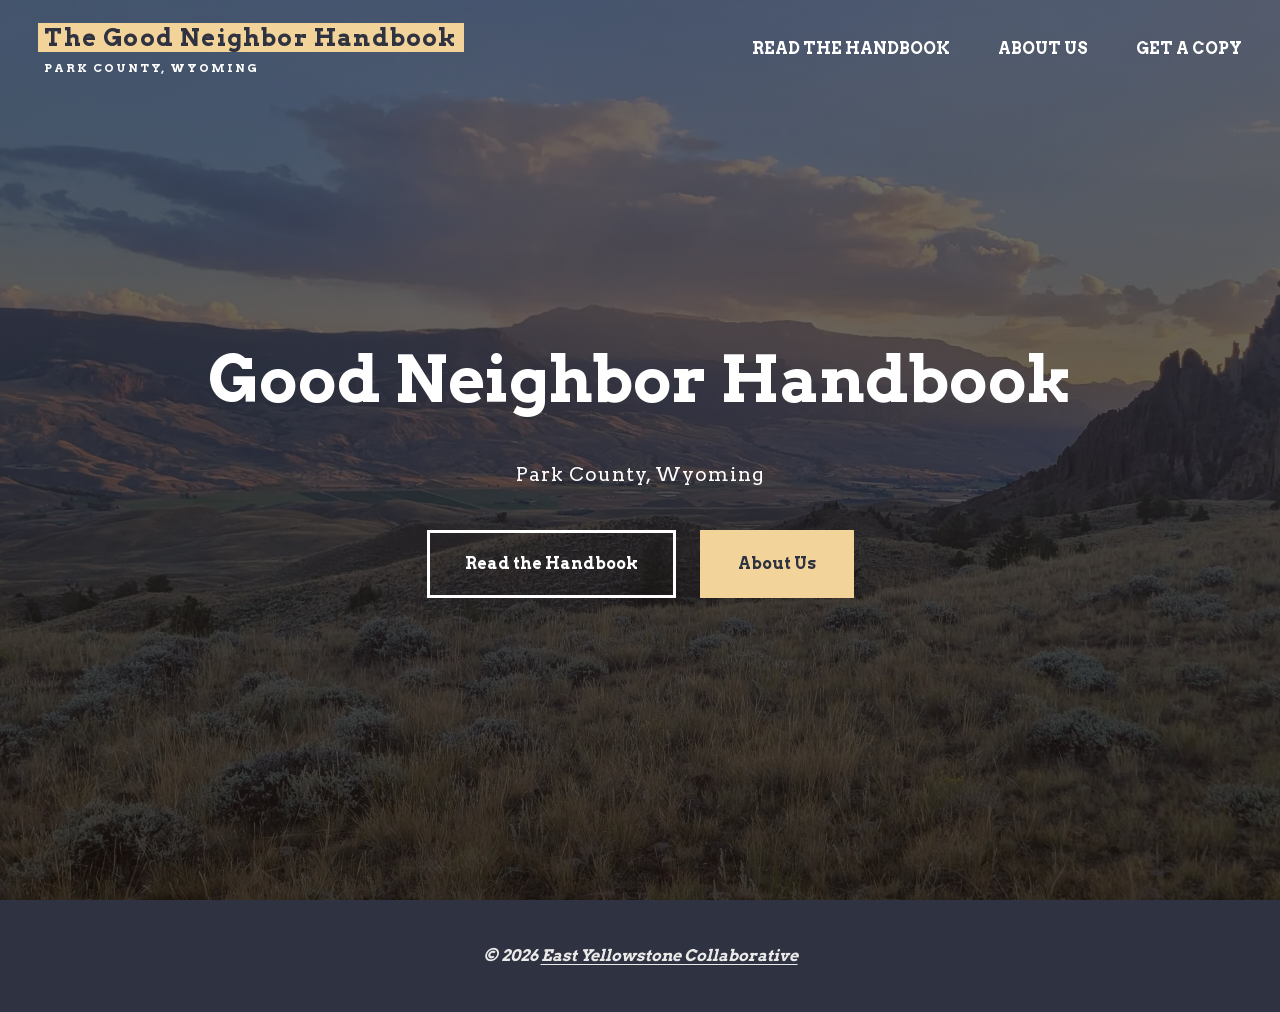
<file: index.html>
<!doctype html>
<html lang="en">
<head>
  <meta charset="utf-8">
  <meta name="viewport" content="width=device-width, initial-scale=1">
  <!-- If the page content changes, update the title and the description lines below to match -->
  <title>The Good Neighbor Handbook | Park County, Wyoming</title>
  <meta name="description" content="The Park County Good Neighbor Handbook is a guide to living and landowning in Park County, Wyoming, created by the East Yellowstone Collaborative. Read it online or pick up a free copy.">
  <link rel="canonical" href="https://goodneighborhandbook.eastyellowstonecollaborative.org/">
  <meta property="og:type" content="website">
  <meta property="og:url" content="https://goodneighborhandbook.eastyellowstonecollaborative.org/">
  <meta property="og:site_name" content="The Good Neighbor Handbook">
  <meta property="og:title" content="The Good Neighbor Handbook | Park County, Wyoming">
  <meta property="og:description" content="A guide to living and landowning in Park County, Wyoming, created by the East Yellowstone Collaborative.">
  <meta property="og:image" content="https://goodneighborhandbook.eastyellowstonecollaborative.org/images/share.jpg">
  <meta property="og:image:width" content="1200">
  <meta property="og:image:height" content="630">
  <meta property="og:image:alt" content="Cover of the Park County Good Neighbor Handbook">
  <meta name="twitter:card" content="summary_large_image">
  <meta name="theme-color" content="#2f3240">
  <link rel="icon" href="/images/favicon-32.png" type="image/png">
  <link rel="apple-touch-icon" href="/images/apple-touch-icon.png">
  <link rel="preload" href="/fonts/arvo-700.woff2" as="font" type="font/woff2" crossorigin>
  <link rel="stylesheet" href="/css/site.css">
</head>
<body>
  <a class="skip-link" href="#main">Skip to main content</a>

  <div class="banner banner--home">
    <picture>
      <source type="image/webp"
              srcset="/images/absaroka-front-900.webp 900w, /images/absaroka-front-1600.webp 1600w, /images/absaroka-front-2400.webp 2400w"
              sizes="(max-aspect-ratio: 16/9) 178vh, 100vw">
      <img class="banner__photo" src="/images/absaroka-front-1600.jpg" width="1600" height="900" alt="" fetchpriority="high">
    </picture>

    <!-- MENU: repeated in all four .html files; change it in every one -->
    <header class="site-header">
      <a class="site-title" href="/" aria-current="page">
        <span class="site-title__name">The Good Neighbor Handbook</span>
        <span class="site-tagline">Park County, Wyoming</span>
      </a>
      <nav class="site-nav" aria-label="Main">
        <ul>
          <li><a href="/read/">Read the Handbook</a></li>
          <li><a href="/about-us/">About Us</a></li>
          <li><a href="/get-a-copy/">Get a Copy</a></li>
        </ul>
      </nav>
    </header>

    <main id="main" class="banner__body">
      <!-- EDIT: home page headline, subtitle and the two buttons -->
      <h1>Good Neighbor Handbook</h1>
      <p class="banner__lede">Park County, Wyoming</p>
      <div class="actions">
        <a class="button" href="/read/">Read the Handbook</a>
        <a class="button button--accent" href="/about-us/">About Us</a>
      </div>
    </main>
  </div>

  <!-- FOOTER: repeated on the three main pages; update the year in each -->
  <footer class="site-footer">
    <p>© 2026 <a href="https://eastyellowstonecollaborative.org">East Yellowstone Collaborative</a></p>
  </footer>
</body>
</html>
</file>
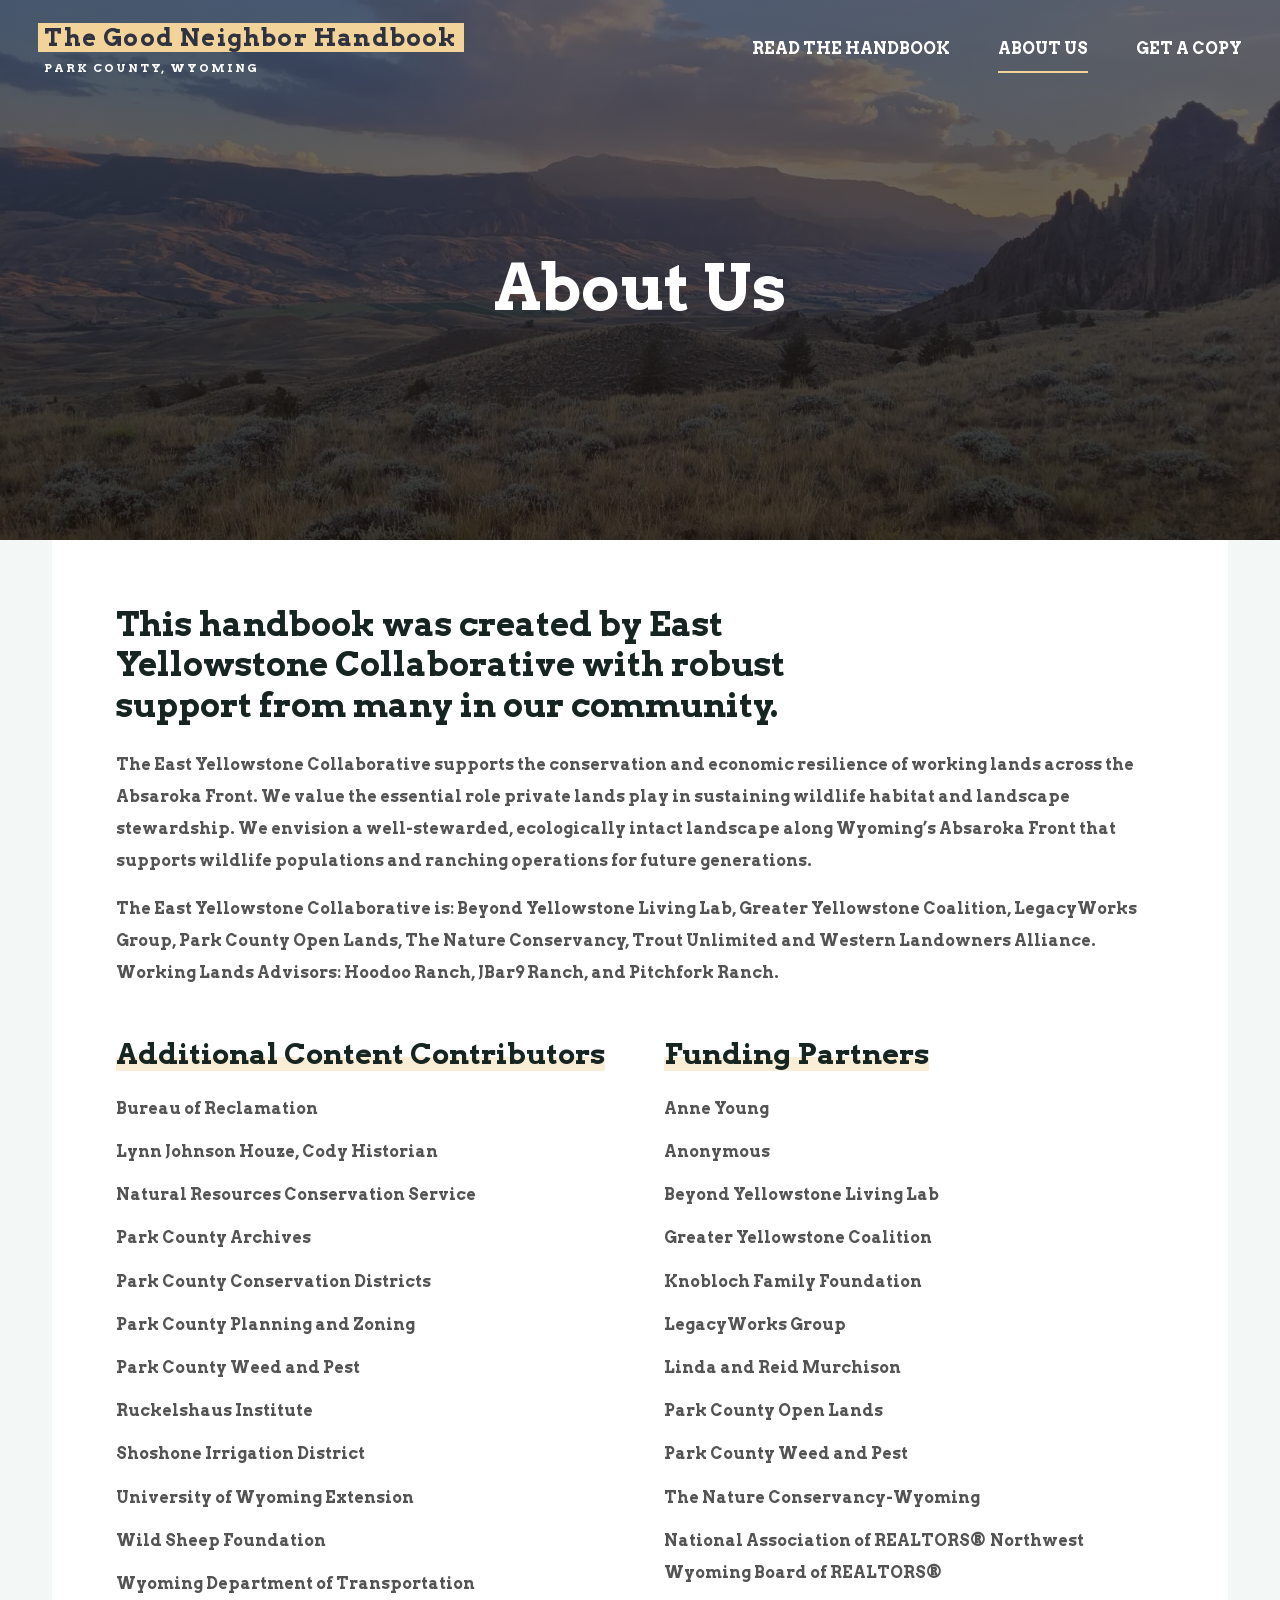
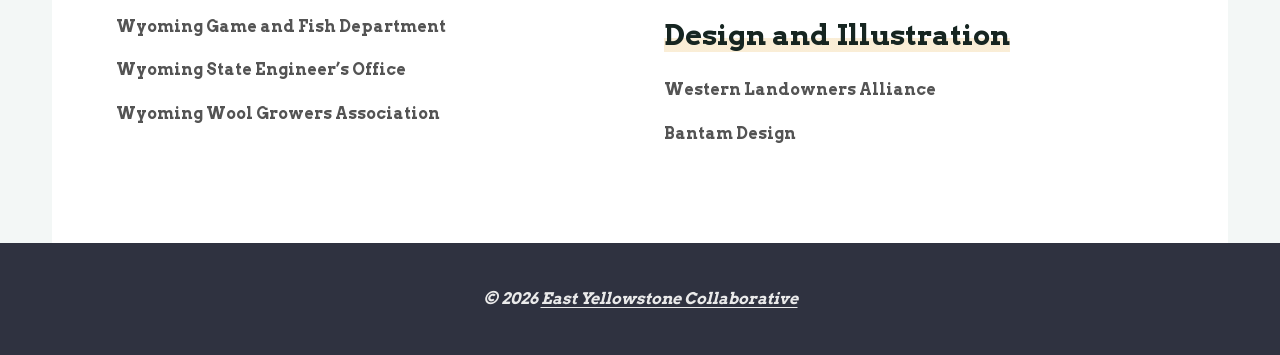
<file: about-us/index.html>
<!doctype html>
<html lang="en">
<head>
  <meta charset="utf-8">
  <meta name="viewport" content="width=device-width, initial-scale=1">
  <!-- If the page content changes, update the title and the description lines below to match -->
  <title>About Us | The Good Neighbor Handbook</title>
  <meta name="description" content="The Park County Good Neighbor Handbook was created by the East Yellowstone Collaborative with support from content contributors and funding partners across the community.">
  <link rel="canonical" href="https://goodneighborhandbook.eastyellowstonecollaborative.org/about-us/">
  <meta property="og:type" content="website">
  <meta property="og:url" content="https://goodneighborhandbook.eastyellowstonecollaborative.org/about-us/">
  <meta property="og:site_name" content="The Good Neighbor Handbook">
  <meta property="og:title" content="About Us | The Good Neighbor Handbook">
  <meta property="og:description" content="Who created the Park County Good Neighbor Handbook, and the contributors and funding partners who supported it.">
  <meta property="og:image" content="https://goodneighborhandbook.eastyellowstonecollaborative.org/images/share.jpg">
  <meta property="og:image:width" content="1200">
  <meta property="og:image:height" content="630">
  <meta property="og:image:alt" content="Cover of the Park County Good Neighbor Handbook">
  <meta name="twitter:card" content="summary_large_image">
  <meta name="theme-color" content="#2f3240">
  <link rel="icon" href="/images/favicon-32.png" type="image/png">
  <link rel="apple-touch-icon" href="/images/apple-touch-icon.png">
  <link rel="preload" href="/fonts/arvo-700.woff2" as="font" type="font/woff2" crossorigin>
  <link rel="stylesheet" href="/css/site.css">
</head>
<body>
  <a class="skip-link" href="#main">Skip to main content</a>

  <header class="banner banner--page">
    <picture>
      <source type="image/webp"
              srcset="/images/absaroka-front-900.webp 900w, /images/absaroka-front-1600.webp 1600w, /images/absaroka-front-2400.webp 2400w"
              sizes="(max-aspect-ratio: 8/3) 107vh, 100vw">
      <img class="banner__photo" src="/images/absaroka-front-1600.jpg" width="1600" height="900" alt="" fetchpriority="high">
    </picture>

    <!-- MENU: repeated in all four .html files; change it in every one -->
    <div class="site-header">
      <a class="site-title" href="/">
        <span class="site-title__name">The Good Neighbor Handbook</span>
        <span class="site-tagline">Park County, Wyoming</span>
      </a>
      <nav class="site-nav" aria-label="Main">
        <ul>
          <li><a href="/read/">Read the Handbook</a></li>
          <li><a href="/about-us/" aria-current="page">About Us</a></li>
          <li><a href="/get-a-copy/">Get a Copy</a></li>
        </ul>
      </nav>
    </div>

    <div class="banner__body">
      <h1>About Us</h1>
    </div>
  </header>

  <main id="main" class="content">
    <!-- EDIT: introduction -->
    <p class="lead">This handbook was created by East Yellowstone Collaborative with robust support from many in our community.</p>

    <p><strong>The East Yellowstone Collaborative</strong> supports the conservation and economic resilience of working lands across the Absaroka Front. We value the essential role private lands play in sustaining wildlife habitat and landscape stewardship. We envision a well-stewarded, ecologically intact landscape along Wyoming’s Absaroka Front that supports wildlife populations and ranching operations for future generations.</p>

    <p><strong>The East Yellowstone Collaborative is:</strong> Beyond Yellowstone Living Lab, Greater Yellowstone Coalition, LegacyWorks Group, Park County Open Lands, The Nature Conservancy, Trout Unlimited and Western Landowners Alliance. Working Lands Advisors: Hoodoo Ranch, JBar9 Ranch, and Pitchfork Ranch.</p>

    <div class="columns">
      <section aria-labelledby="contributors">
        <h2 id="contributors"><span>Additional Content Contributors</span></h2>
        <!-- EDIT: one <li> per contributor -->
        <ul class="plain-list" role="list">
          <li>Bureau of Reclamation</li>
          <li>Lynn Johnson Houze, Cody Historian</li>
          <li>Natural Resources Conservation Service</li>
          <li>Park County Archives</li>
          <li>Park County Conservation Districts</li>
          <li>Park County Planning and Zoning</li>
          <li>Park County Weed and Pest</li>
          <li>Ruckelshaus Institute</li>
          <li>Shoshone Irrigation District</li>
          <li>University of Wyoming Extension</li>
          <li>Wild Sheep Foundation</li>
          <li>Wyoming Department of Transportation</li>
          <li>Wyoming Game and Fish Department</li>
          <li>Wyoming State Engineer’s Office</li>
          <li>Wyoming Wool Growers Association</li>
        </ul>
      </section>

      <div>
        <section aria-labelledby="funders">
          <h2 id="funders"><span>Funding Partners</span></h2>
          <!-- EDIT: one <li> per funding partner -->
          <ul class="plain-list" role="list">
            <li>Anne Young</li>
            <li>Anonymous</li>
            <li>Beyond Yellowstone Living Lab</li>
            <li>Greater Yellowstone Coalition</li>
            <li>Knobloch Family Foundation</li>
            <li>LegacyWorks Group</li>
            <li>Linda and Reid Murchison</li>
            <li>Park County Open Lands</li>
            <li>Park County Weed and Pest</li>
            <li>The Nature Conservancy-Wyoming</li>
            <li>National Association of REALTORS® Northwest Wyoming Board of REALTORS®</li>
          </ul>
        </section>

        <section aria-labelledby="design">
          <h2 id="design"><span>Design and Illustration</span></h2>
          <!-- EDIT: one <li> per name -->
          <ul class="plain-list" role="list">
            <li>Western Landowners Alliance</li>
            <li>Bantam Design</li>
          </ul>
        </section>
      </div>
    </div>
  </main>

  <!-- FOOTER: repeated on the three main pages; update the year in each -->
  <footer class="site-footer">
    <p>© 2026 <a href="https://eastyellowstonecollaborative.org">East Yellowstone Collaborative</a></p>
  </footer>
</body>
</html>
</file>
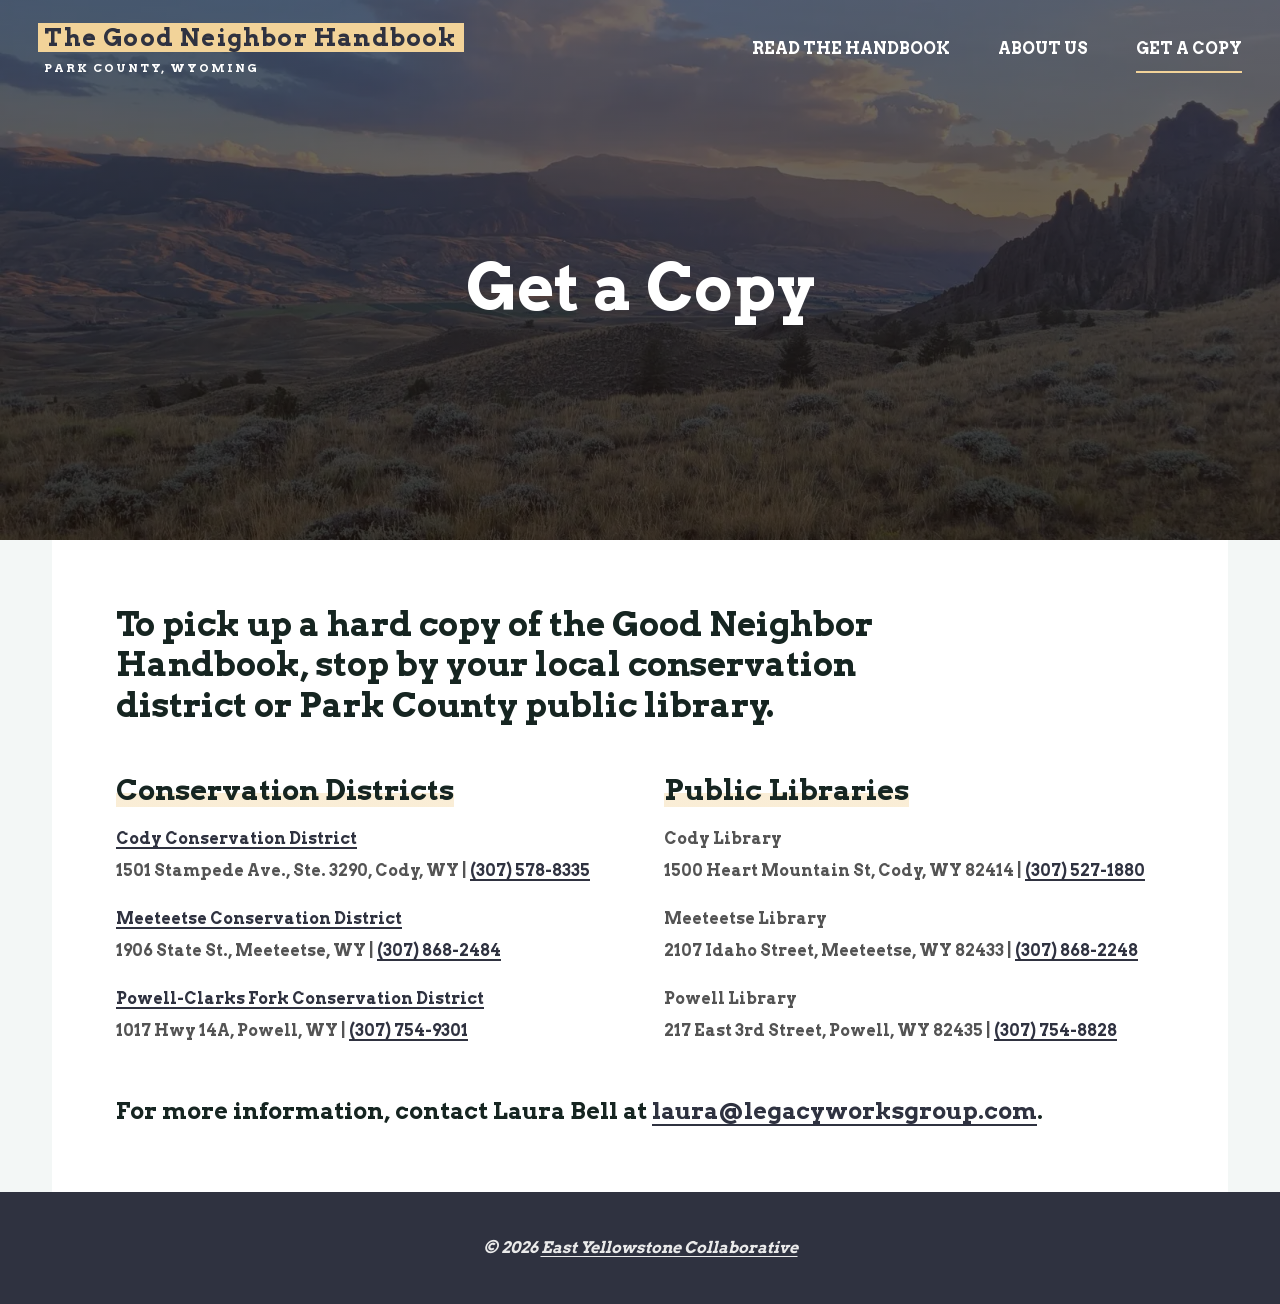
<file: get-a-copy/index.html>
<!doctype html>
<html lang="en">
<head>
  <meta charset="utf-8">
  <meta name="viewport" content="width=device-width, initial-scale=1">
  <!-- If the page content changes, update the title and the description lines below to match -->
  <title>Get a Copy | The Good Neighbor Handbook</title>
  <meta name="description" content="Pick up a free hard copy of the Park County Good Neighbor Handbook at conservation districts and public libraries in Cody, Meeteetse and Powell, Wyoming.">
  <link rel="canonical" href="https://goodneighborhandbook.eastyellowstonecollaborative.org/get-a-copy/">
  <meta property="og:type" content="website">
  <meta property="og:url" content="https://goodneighborhandbook.eastyellowstonecollaborative.org/get-a-copy/">
  <meta property="og:site_name" content="The Good Neighbor Handbook">
  <meta property="og:title" content="Get a Copy | The Good Neighbor Handbook">
  <meta property="og:description" content="Where to pick up a hard copy of the Park County Good Neighbor Handbook in Cody, Meeteetse and Powell.">
  <meta property="og:image" content="https://goodneighborhandbook.eastyellowstonecollaborative.org/images/share.jpg">
  <meta property="og:image:width" content="1200">
  <meta property="og:image:height" content="630">
  <meta property="og:image:alt" content="Cover of the Park County Good Neighbor Handbook">
  <meta name="twitter:card" content="summary_large_image">
  <meta name="theme-color" content="#2f3240">
  <link rel="icon" href="/images/favicon-32.png" type="image/png">
  <link rel="apple-touch-icon" href="/images/apple-touch-icon.png">
  <link rel="preload" href="/fonts/arvo-700.woff2" as="font" type="font/woff2" crossorigin>
  <link rel="stylesheet" href="/css/site.css">
</head>
<body>
  <a class="skip-link" href="#main">Skip to main content</a>

  <header class="banner banner--page">
    <picture>
      <source type="image/webp"
              srcset="/images/absaroka-front-900.webp 900w, /images/absaroka-front-1600.webp 1600w, /images/absaroka-front-2400.webp 2400w"
              sizes="(max-aspect-ratio: 8/3) 107vh, 100vw">
      <img class="banner__photo" src="/images/absaroka-front-1600.jpg" width="1600" height="900" alt="" fetchpriority="high">
    </picture>

    <!-- MENU: repeated in all four .html files; change it in every one -->
    <div class="site-header">
      <a class="site-title" href="/">
        <span class="site-title__name">The Good Neighbor Handbook</span>
        <span class="site-tagline">Park County, Wyoming</span>
      </a>
      <nav class="site-nav" aria-label="Main">
        <ul>
          <li><a href="/read/">Read the Handbook</a></li>
          <li><a href="/about-us/">About Us</a></li>
          <li><a href="/get-a-copy/" aria-current="page">Get a Copy</a></li>
        </ul>
      </nav>
    </div>

    <div class="banner__body">
      <h1>Get a Copy</h1>
    </div>
  </header>

  <main id="main" class="content">
    <!-- EDIT: introduction -->
    <p class="lead">To pick up a hard copy of the Good Neighbor Handbook, stop by your local conservation district or Park County public library.</p>

    <div class="columns">
      <section aria-labelledby="districts">
        <h2 id="districts"><span>Conservation Districts</span></h2>
        <!-- EDIT: one <address> block per pickup location -->
        <address class="place">
          <strong><a href="https://www.codyconservationdistrict.com/">Cody Conservation District</a></strong>
          1501 Stampede Ave., Ste. 3290, Cody, WY | <a href="tel:+13075788335">(307) 578-8335</a>
        </address>
        <address class="place">
          <strong><a href="https://meeteetse-conservewy.net/">Meeteetse Conservation District</a></strong>
          1906 State St., Meeteetse, WY | <a href="tel:+13078682484">(307) 868-2484</a>
        </address>
        <address class="place">
          <strong><a href="https://www.pcfcd.org/">Powell-Clarks Fork Conservation District</a></strong>
          1017 Hwy 14A, Powell, WY | <a href="tel:+13077549301">(307) 754-9301</a>
        </address>
      </section>

      <section aria-labelledby="libraries">
        <h2 id="libraries"><span>Public Libraries</span></h2>
        <!-- EDIT: one <address> block per pickup location -->
        <address class="place">
          <strong>Cody Library</strong>
          1500 Heart Mountain St, Cody, WY 82414 | <a href="tel:+13075271880">(307) 527-1880</a>
        </address>
        <address class="place">
          <strong>Meeteetse Library</strong>
          2107 Idaho Street, Meeteetse, WY 82433 | <a href="tel:+13078682248">(307) 868-2248</a>
        </address>
        <address class="place">
          <strong>Powell Library</strong>
          217 East 3rd Street, Powell, WY 82435 | <a href="tel:+13077548828">(307) 754-8828</a>
        </address>
      </section>
    </div>

    <!-- EDIT: contact person -->
    <p class="contact">For more information, contact Laura Bell at <a href="mailto:laura@legacyworksgroup.com">laura@legacyworksgroup.com</a>.</p>
  </main>

  <!-- FOOTER: repeated on the three main pages; update the year in each -->
  <footer class="site-footer">
    <p>© 2026 <a href="https://eastyellowstonecollaborative.org">East Yellowstone Collaborative</a></p>
  </footer>
</body>
</html>
</file>
<file: css/site.css>
/* The Good Neighbor Handbook — one stylesheet for all pages. */

@font-face {
  font-family: "Arvo";
  font-style: normal;
  font-weight: 400;
  font-display: swap;
  src: url("/fonts/arvo-400.woff2") format("woff2");
}
@font-face {
  font-family: "Arvo";
  font-style: normal;
  font-weight: 700;
  font-display: swap;
  src: url("/fonts/arvo-700.woff2") format("woff2");
}

:root {
  --ink: #2f3240;        /* dark slate: footer, photo tint, links */
  --text: #545454;       /* body copy */
  --heading: #162521;
  --sand: #f2d399;       /* accent: title highlight, button, heading underline */
  --sand-soft: rgba(242, 211, 153, 0.4);
  --page: #f3f7f6;       /* page background around the white content panel */
  --paper: #ffffff;
  --footer-text: #eaeaea;
  --measure: 1176px;
  --gutter: clamp(1rem, 4vw, 2.5rem);
}

*, *::before, *::after { box-sizing: border-box; }

html { -webkit-text-size-adjust: 100%; text-size-adjust: 100%; }

body {
  margin: 0;
  min-height: 100vh;
  min-height: 100dvh;
  display: flex;
  flex-direction: column;
  font-family: "Arvo", Rockwell, "Roboto Slab", Georgia, serif;
  font-size: 1rem;
  font-weight: 700;
  line-height: 2;
  color: var(--text);
  background: var(--page);
}

main { flex: 1; }
img { max-width: 100%; height: auto; display: block; }

h1, h2 { color: var(--heading); font-weight: 700; line-height: 1.2; text-wrap: balance; }

/* Underline in the text colour so links are recognisable without relying on colour. */
a { color: var(--ink); text-decoration-thickness: 2px; text-underline-offset: 0.2em; }
a:hover { text-decoration-color: var(--sand); }
:focus-visible { outline: 3px solid var(--ink); outline-offset: 3px; border-radius: 2px; }

.skip-link {
  position: absolute;
  left: 1rem;
  top: -4rem;
  z-index: 10;
  padding: 0.25rem 1rem;
  background: var(--paper);
  color: var(--ink);
}
.skip-link:focus { top: 1rem; }

/* ---------- Banner: header + photo, shared by every page ---------- */

.banner {
  position: relative;
  isolation: isolate;
  display: flex;
  flex-direction: column;
  color: #fff;
  background: var(--ink); /* shows while the photo loads */
}
.banner--home { min-height: 100vh; min-height: 100svh; }
.banner--page { min-height: clamp(20rem, 60vh, 40rem); }

.banner__photo {
  position: absolute;
  inset: 0;
  z-index: -2;
  width: 100%;
  height: 100%;
  object-fit: cover;
}
/* Slate tint over the photo so white text stays readable everywhere. */
.banner::after {
  content: "";
  position: absolute;
  inset: 0;
  z-index: -1;
  background: linear-gradient(180deg, #2f3240 0%, #1c110a 100%);
  opacity: 0.7; /* below this, white text over the bright clouds gets hard to read */
}

.banner a { color: #fff; text-decoration: none; }
.banner :focus-visible { outline-color: var(--sand); }

.site-header {
  display: flex;
  flex-wrap: wrap;
  align-items: center;
  justify-content: space-between;
  gap: 0.75rem 2rem;
  width: 100%;
  padding: 1.5rem clamp(1rem, 3vw, 2.5rem);
  line-height: 1.2;
}

.site-title { display: block; }
.site-title__name {
  display: inline;
  padding: 0 6px;
  font-size: 1.5rem;
  letter-spacing: 0.05em;
  /* Dark text on the sand highlight: the original white-on-sand was too faint to read. */
  color: var(--ink);
  background: var(--sand);
  -webkit-box-decoration-break: clone;
  box-decoration-break: clone;
}
.site-tagline {
  display: block;
  margin-top: 0.6rem;
  padding-left: 6px;
  font-size: 0.7rem;
  letter-spacing: 2px;
  text-transform: uppercase;
}

.site-nav ul {
  display: flex;
  flex-wrap: wrap;
  gap: 0 3rem;
  margin: 0;
  padding: 0;
  list-style: none;
}
.site-nav a {
  display: inline-block;
  padding: 0.75rem 0;
  text-transform: uppercase;
  border-bottom: 2px solid transparent;
}
.site-nav a:hover { border-bottom-color: #fff; }
.site-nav a[aria-current="page"] { border-bottom-color: var(--sand); }

.banner__body {
  flex: 1;
  display: flex;
  flex-direction: column;
  align-items: center;
  justify-content: center;
  width: 85%;
  margin: 0 auto;
  padding: 1rem 0 5rem;
  text-align: center;
}
.banner h1 {
  margin: 0;
  color: #fff;
  font-size: clamp(2.5rem, 5vw, 5rem);
  line-height: 1.3;
}
.banner__lede {
  margin: 2.5rem 0 0;
  font-size: 1.2rem;
  font-weight: 400;
  letter-spacing: 1px;
  line-height: 1.5;
}

.actions {
  display: flex;
  flex-wrap: wrap;
  justify-content: center;
  gap: 1.5rem;
  margin-top: 2.5rem;
}
.banner .button {
  display: inline-block;
  padding: 15px 35px;
  border: 3px solid #fff;
  line-height: 2;
  text-align: center;
  transition: background-color 0.3s ease-in-out, color 0.3s ease-in-out, border-color 0.3s ease-in-out;
}
.banner .button:hover { background: rgba(0, 0, 0, 0.2); }
.banner .button--accent { background: var(--sand); border-color: var(--sand); color: var(--ink); }
.banner .button--accent:hover { background: var(--ink); border-color: var(--ink); color: #fff; }

/* ---------- Page content: white panel on the pale page background ---------- */

.content {
  width: 100%;
  max-width: var(--measure);
  margin: 0 auto;
  padding: clamp(2rem, 5vw, 4rem) clamp(1.25rem, 5vw, 4rem);
  background: var(--paper);
}

.lead {
  margin: 0 0 1.5rem;
  color: var(--heading);
  font-size: clamp(1.4rem, 3vw, 2.1rem);
  line-height: 1.2;
  text-wrap: balance;
}

.columns {
  display: grid;
  grid-template-columns: repeat(auto-fit, minmax(min(100%, 18rem), 1fr));
  gap: 1.5rem 3rem;
  margin-top: 3rem;
}
.columns h2 { margin: 2rem 0 1rem; font-size: 1.79rem; }
.columns h2:first-child { margin-top: 0; }
/* Sand "highlighter" stroke under section headings. */
.columns h2 span {
  background: linear-gradient(var(--sand-soft), var(--sand-soft)) bottom / 100% 40% no-repeat;
  -webkit-box-decoration-break: clone;
  box-decoration-break: clone;
}

.plain-list { margin: 0 0 1.5rem; padding: 0; list-style: none; }
.plain-list li { padding: 0.35rem 0; }

.place { margin: 0 0 1rem; font-style: normal; }
.place strong { display: block; }
.place a[href^="tel:"] { white-space: nowrap; }

.contact {
  margin: 2rem 0 0;
  color: var(--heading);
  font-size: clamp(1.1rem, 2.2vw, 1.45rem);
  line-height: 1.4;
}
.contact a { overflow-wrap: anywhere; }

/* ---------- Footer ---------- */

.site-footer {
  padding: 2.5rem var(--gutter);
  background: var(--ink);
  color: var(--footer-text);
  font-style: italic;
  text-align: center;
}
.site-footer a { color: var(--footer-text); text-decoration-thickness: 1px; }
.site-footer :focus-visible { outline-color: var(--sand); }
.site-footer p { margin: 0; }

@media (max-width: 48rem) {
  .site-header { flex-direction: column; align-items: flex-start; }
  .site-nav ul { gap: 0 1.5rem; }
  .site-nav a { padding: 0.5rem 0; font-size: 0.9rem; }
  .site-title__name { font-size: 1.25rem; }
  .banner__body { width: 100%; padding-inline: var(--gutter); }
  .actions { flex-direction: column; width: 100%; max-width: 20rem; }
}

/* Short screens (phones held sideways): tighten the banner so the buttons stay in view. */
@media (max-height: 30rem) {
  .site-header { padding-block: 0.75rem; }
  .banner__body { padding-bottom: 2rem; }
  .banner h1 { font-size: 2.25rem; }
  .banner__lede, .actions { margin-top: 1rem; }
}

@media (prefers-reduced-motion: reduce) {
  * { transition: none !important; }
}

@media print {
  body { background: none; }
  .banner { min-height: 0; color: #000; background: none; }
  .banner::after, .banner__photo, .site-nav, .actions, .skip-link { display: none; }
  .banner a, .banner h1 { color: #000; }
  .site-title__name { background: none; }
  .site-footer { background: none; color: #000; }
  .site-footer a { color: #000; }
}
</file>
